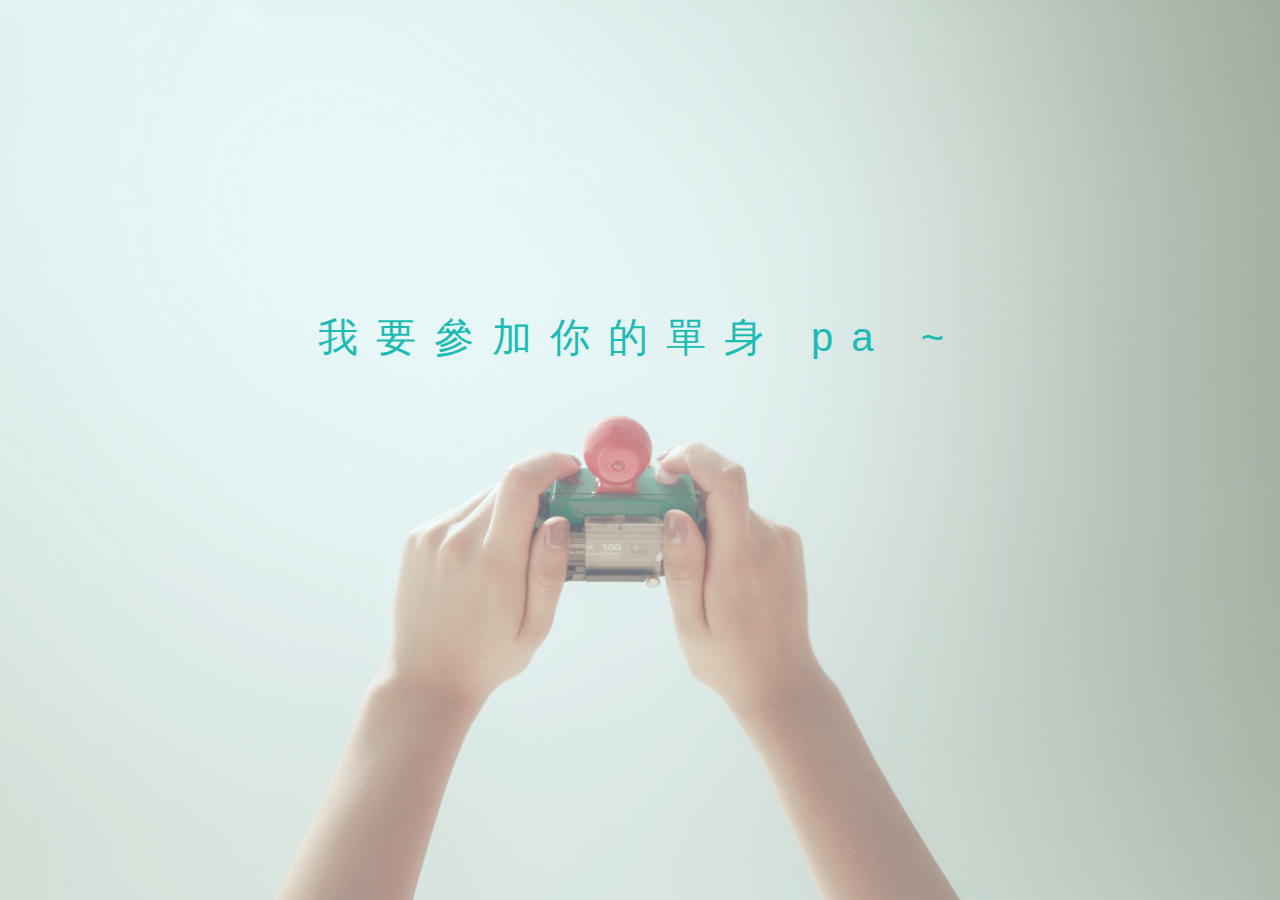
<file: index.html>
<!DOCTYPE html>
<html>
  <head>
    <meta name="viewport" content="width=device-width, user-scalable=no, initial-scale=1">
    <meta charset="utf-8">
    <script src="js/main.js"></script>
    <link rel="stylesheet" type="text/css" href="css/animate.css">
    <link rel="stylesheet" type="text/css" href="css/main.css">
  </head>
  <body>
    <div class="mainwrap">
      <div id="showPad">
        <div id="mainword" class="textbox">
          阿捏哈say呦~
        </div>
      </div>
    </div>
  </body>
</html>
</file>
<file: css/main.css>
html, body {
  padding: 0px;
  margin: 0px;
  width: 100%;
  height: 100%;
  font-family: Helvetica,"Microsoft JhengHei","Apple LiGothic Medium", Arial, sans-serif ;
}

body {
  background-repeat: no-repeat;
  background-color: #000;
  background-image: url('images/bg.jpeg');
  background-position: center center;
  background-size: cover;
}

.mainwrap {
  width: 100%;
  height: 100%;
  display: flex;
  align-items: center;
  justify-content: center;
  -webkit-align-items: center;
  -webkit-justify-content: center;
}

#showPad {
  width: 800px;
  height: 600px;
  max-width: 100%;
  margin: auto;
}

.textbox {
  display: block;
  margin-top: 160px;
  margin-left: auto;
  text-align: center;
  animation-duration: 2s;
  -webkit-animation-duration: 2s;
  font-size: 40px;
  color: #1cbbb4;
  letter-spacing: 0.45em;
}
</file>
